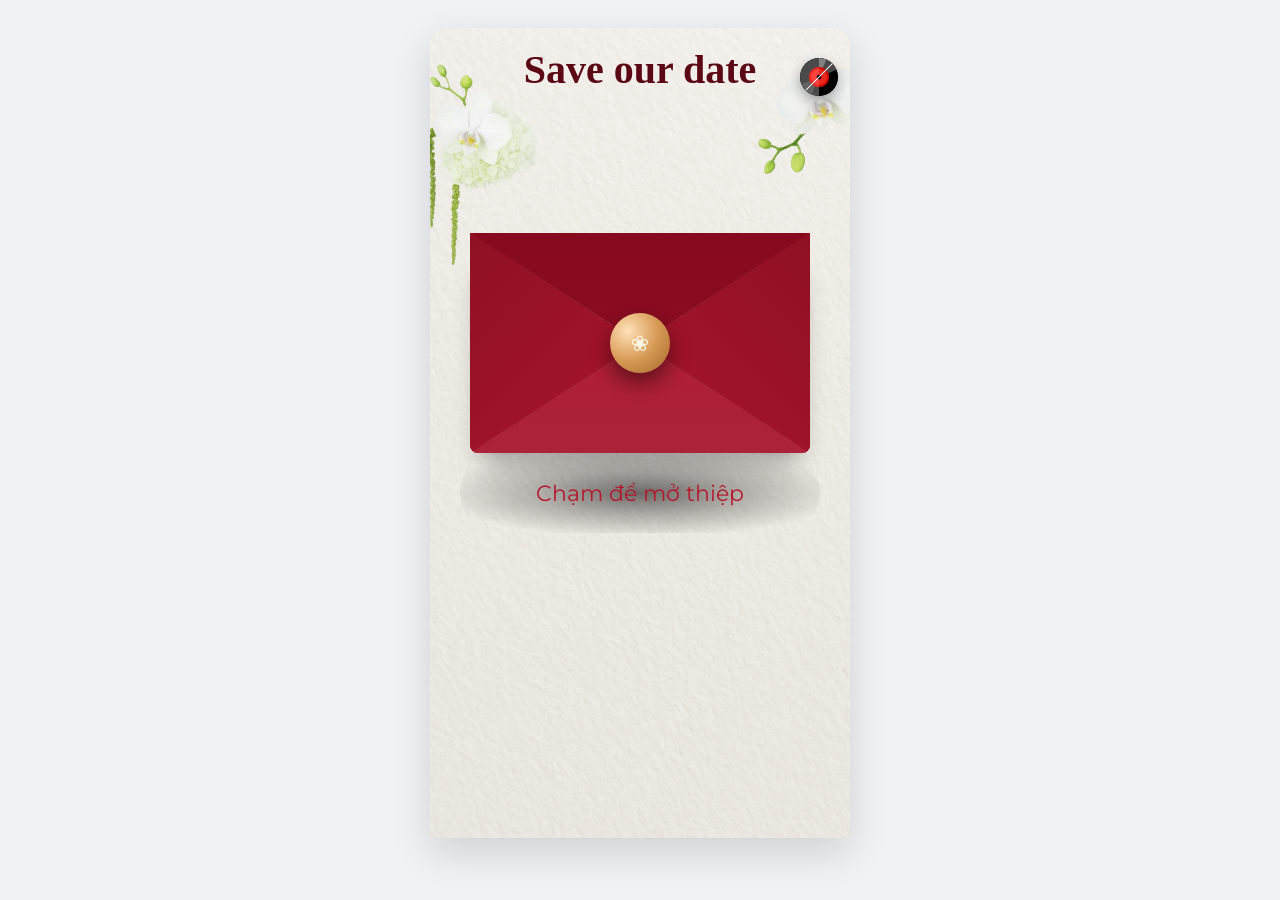
<file: index.html>
<!DOCTYPE html>
<html lang="vi">
  <head>
    <meta charset="UTF-8" />
    <title>Thiệp cưới đỏ – trắng sang trọng</title>
    <meta name="viewport" content="width=device-width, initial-scale=1" />
    <meta property="og:title" content="Thiệp cưới Hùng & Vân Anh" />
    <meta
      property="og:description"
      content="Trân trọng kính mời bạn đến dự lễ cưới của chúng mình 🥰"
    />
    <meta
      property="og:image"
      content="https://hungvanhweeding.netlify.app/anh_gan_thu1.jpg"
    />
    <meta property="og:url" content="https://hungvanhweeding.netlify.app" />
    <meta property="og:type" content="website" />
    <meta property="og:image:width" content="1200" />
    <meta property="og:image:height" content="630" />
    <meta property="og:site_name" content="Thiệp cưới Hùng & Vân Anh" />

    <link rel="preconnect" href="https://fonts.googleapis.com" />
    <link rel="preconnect" href="https://fonts.gstatic.com" crossorigin />
    <link
      href="https://fonts.googleapis.com/css2?family=Playfair+Display:wght@500;700&family=Montserrat:wght@300;400;500;600&family=Allura&display=swap"
      rel="stylesheet"
    />
    <link rel="stylesheet" href="style.css" />
    <link rel="icon" type="image/png" sizes="32x32" href="couple.png">
    <link rel="icon" type="image/png" sizes="16x16" href="couple.png">
    <link rel="apple-touch-icon" sizes="180x180" href="couple.png">
  </head>
  <body>
    <div class="page">
      <div class="invite-card">
        <div class="music-toggle-wrapper">
          <button
            class="music-toggle"
            id="musicToggle"
            aria-label="Bật / tắt nhạc"
          >
            <img src="vinyl-record.png" alt="Music disc" class="music-icon" />
          </button>
        </div>
        <div class="card-flower card-flower-left"></div>
        <div class="card-flower card-flower-right"></div>
        <h2 class="card-title">Save our date</h2>

        <!-- Khối phong bì + bóng -->
        <div class="envelope-wrapper">
          <div class="envelope-shadow">
            <p class="hint" id="hint">Chạm để mở thiệp</p>
          </div>

          <div class="envelope" id="envelope">
            <!-- Lá thư bên trong -->
            <div class="letter">
              <div class="letter-photo"></div>
              <div class="letter-overlay"></div>

              <div class="letter-content">
                <p class="letter-label">Thiệp mời cưới</p>
                <h1 class="letter-names">
                  <span id="letterGroomName">Mạnh Hùng</span>
                  &amp;
                  <span id="letterBrideName">Vân Anh</span>
                </h1>

                <!-- <p class="letter-date" id="letterDate">30.12.2026</p> -->
                <div class="letter-guest-block">
                  <p class="letter-invite">Kính mời:</p>
                  <p class="letter-guest">
                    <span class="letter-guest-highlight" id="letterGuestName"
                      >Bạn Hùng</span
                    >
                  </p>
                </div>
              </div>
            </div>

            <!-- Phần thân phong bì (màu đỏ) -->
            <div class="front pocket"></div>
            <!-- Cánh hai bên -->
            <div class="front side left"></div>
            <div class="front side right"></div>
            <!-- Nắp trên -->
            <div class="front flap"></div>

            <!-- Con dấu -->
            <div class="wax-seal">
              <span>❀</span>
            </div>

            <!-- Trái tim bay lên -->
            <div class="hearts">
              <div class="heart h1">❤</div>
              <div class="heart h2">❤</div>
              <div class="heart h3">❤</div>
            </div>
          </div>
        </div>

        <div class="invite-body">
          <!-- Ảnh cưới dưới thiệp -->
          <div class="photo-frame reveal-section">
            <img src="anh_gan_thu.jpg" alt="Ảnh cưới" class="photo-frame-img" />
          </div>

          <!-- ✨ Block khách mời mới -->
          <div class="guest-section reveal-section">
            <p class="guest-title">TRÂN TRỌNG KÍNH MỜI</p>
            <p class="guest-side" id="guestSide"></p>
            <div class="guest-name-wrapper">
              <p class="guest-name" id="guestName">Lưu Mạnh Hùng</p>
            </div>
          </div>

          <!-- ✨ Phần nội dung thiệp -->
          <div class="main-invite reveal-section">
            <p class="main-intro-line">THAM DỰ BỮA TIỆC CHUNG VUI</p>
            <p class="main-intro-line" id="sideLine">CÙNG GIA ĐÌNH CHÚNG TÔI</p>

            <div class="main-couple">
              <span class="main-name" id="mainGroomName">Mạnh Hùng</span>
              <span class="main-amp">&amp;</span>
              <span class="main-name" id="mainBrideName">Vân Anh</span>
            </div>
            <p class="main-time" id="mainTime">09:00, THỨ TƯ</p>

            <p class="main-location-label" id="mainLocationLabel">
              HÔN LỄ ĐƯỢC CỬ HÀNH TẠI
            </p>
            <p class="main-location" id="mainLocation">
              Nhà hàng ABC, 123 Đường XYZ, Quận 1, TP. Hồ Chí Minh
            </p>
          </div>

          <div class="love-section reveal-section">
            <div class="love-photo">
              <img
                src="anh_gan_thu_2.jpg"
                alt="Wedding Love"
                class="love-photo-img"
              />
              <div class="love-photo-caption">
                As the clouds and mist dissipate, I love you and everyone knows
                it.
              </div>
            </div>

            <div class="love-message">
              <p>To Our Family And Friends,</p>
              <p>Thank You For Celebrating Our Special Day,</p>
              <p>Supporting Us And Sharing Our Love.</p>
            </div>
          </div>

          <div class="our-story-section reveal-section">
            <div class="our-story-collage">
              <!-- 🌸 Hoa 2 bên -->
              <div class="our-story-flower our-story-flower-left"></div>
              <div class="our-story-flower our-story-flower-right"></div>

              <!-- Ảnh chú rể -->
              <div class="our-story-photo-frame our-story-photo-groom wobble">
                <img
                  src="chu_re.jpg"
                  alt="Chú rể"
                  class="our-story-photo-img"
                />
              </div>

              <!-- Ảnh cô dâu -->
              <div class="our-story-photo-frame our-story-photo-bride wobble">
                <img
                  src="co_dau.jpg"
                  alt="Cô dâu"
                  class="our-story-photo-img"
                />
              </div>

              <!-- Chữ chú rể / cô dâu -->
              <p class="our-story-label our-story-label-groom">
                Chú rể<br />
                <span>Mạnh Hùng</span>
              </p>

              <p class="our-story-label our-story-label-bride">
                Cô dâu<br />
                <span>Vân Anh</span>
              </p>
            </div>

            <p class="our-story-title">Our story</p>
            <div class="our-story-text">
              <p style="text-align: center">
                Hành trình yêu thương của chúng mình
              </p>
              <p>
                Chúng mình bắt đầu từ một tình bạn rất đỗi bình thường - hai đứa
                học thêm Toán cấp 2 cùng nhau, vô tư và hồn nhiên như bao bạn bè
                khác.
              </p>
              <p>
                Đến khi lên cấp 3, chỉ từ một tin nhắn nhỏ: “Sao cậu thức muộn
                thế?”… mà mọi thứ dần thay đổi. Tình bạn âm thầm lớn lên, dịu
                dàng chuyển thành những rung động đầu đời, rồi thành tình yêu
                lúc nào không hay.
              </p>
              <p>
                Chúng mình đã cùng nhau ôn thi Đại học, cùng nỗ lực để bước vào
                ngôi trường mơ ước riêng của mỗi người. Bốn năm thanh xuân trôi
                qua với biết bao kỷ niệm đẹp của thời sinh viên: vừa học, vừa
                yêu, vừa cùng nhau trưởng thành.
              </p>
              <p>
                Rồi chúng mình cùng tốt nghiệp, bước vào hành trình mới đầy thử
                thách - tìm kiếm công việc mơ ước, những tháng ngày thực tập,
                thử việc, loay hoay với những chông chênh nơi văn phòng, rồi
                mạnh mẽ hơn từng chút một. Nhờ có nhau mà cả hai kiên trì hơn,
                vững vàng hơn trên con đường sự nghiệp của riêng mình.
              </p>
              <p>
                Và hôm nay, sau 10 năm bên nhau, chúng mình chọn bước tiếp hành
                trình bằng một lời hứa trọn đời.
              </p>
              <p>
                Với tất cả yêu thương, chúng mình trân trọng kính mời bạn đến
                chung vui trong ngày trọng đại - ngày mà hai đứa chính thức trở
                thành một gia đình.
              </p>
            </div>
          </div>

          <!-- Lịch cưới -->
          <div class="wedding-calendar reveal-section">
            <div class="wedding-calendar-photo">
              <!-- Ảnh nền lịch -->
              <img
                src="calendar_background.jpg"
                alt="Wedding calendar background"
                class="wedding-calendar-img"
              />

              <!-- Lớp overlay chứa tháng + lịch -->
              <div class="wedding-calendar-overlay">
                <!-- Tháng 12 -->
                <p class="calendar-month">Tháng 12</p>

                <!-- Lưới lịch: 7 cột, highlight ngày 30 -->
                <div class="calendar-grid">
                  <span class="calendar-day">1</span>
                  <span class="calendar-day">2</span>
                  <span class="calendar-day">3</span>
                  <span class="calendar-day">4</span>
                  <span class="calendar-day">5</span>
                  <span class="calendar-day">6</span>
                  <span class="calendar-day">7</span>

                  <span class="calendar-day">8</span>
                  <span class="calendar-day">9</span>
                  <span class="calendar-day">10</span>
                  <span class="calendar-day">11</span>
                  <span class="calendar-day">12</span>
                  <span class="calendar-day">13</span>
                  <span class="calendar-day">14</span>

                  <span class="calendar-day">15</span>
                  <span class="calendar-day">16</span>
                  <span class="calendar-day">17</span>
                  <span class="calendar-day">18</span>
                  <span class="calendar-day">19</span>
                  <span class="calendar-day">20</span>
                  <span class="calendar-day">21</span>

                  <span class="calendar-day">22</span>
                  <span class="calendar-day">23</span>
                  <span class="calendar-day">24</span>
                  <span class="calendar-day">25</span>
                  <span class="calendar-day">26</span>
                  <span class="calendar-day">27</span>
                  <span class="calendar-day">28</span>

                  <span class="calendar-day">29</span>
                  <!-- Ngày cưới – trái tim vân tay -->
                  <span class="calendar-day calendar-day-heart">30</span>
                  <span class="calendar-day">31</span>
                </div>
              </div>
            </div>
          </div>

          <!-- ALBUM OF LOVE -->
          <div class="album-section reveal-section">
            <!-- Tiêu đề -->
            <div class="album-heading">
              <div class="album-title-line" style="padding: 20px;">
                <span
                  class="album-word-main"
                  style="padding-right: 50%; margin-bottom: 10px"
                  >ALBUM</span
                >
                <div style="display: flex; align-items: center; gap: 20px">
                  <span class="album-word-of">of</span>
                  <span class="album-word-main">LOVE</span>
                </div>
              </div>
            </div>

            <!-- Gallery ảnh -->
            <div class="album-grid">
              <!-- Ảnh to trên cùng: chiếm 2 cột -->
              <div class="album-item album-large">
                <img src="album_photo_3.jpg" alt="Ảnh lớn" class="album-img" />
              </div>
            
              <!-- Các ảnh còn lại: mỗi ảnh 1 cột -->
              <div class="album-item">
                <img src="album_photo_1.jpg" alt="Ảnh 2" class="album-img" />
              </div>
            
              <div class="album-item">
                <img src="album_photo_2.jpg" alt="Ảnh 3" class="album-img" />
              </div>
            
              <div class="album-item">
                <img src="album_photo_4.jpg" alt="Ảnh 4" class="album-img" />
              </div>
            
              <div class="album-item">
                <img src="album_photo_5.jpg" alt="Ảnh 5" class="album-img" />
              </div>

              <div class="album-item">
                <img src="album_photo_6.jpg" alt="Ảnh 4" class="album-img" />
              </div>
            
              <div class="album-item">
                <img src="album_photo_7.jpg" alt="Ảnh 5" class="album-img" />
              </div>


              <div class="album-item album-large">
                <img src="album_photo_8.jpg" alt="Ảnh lớn" class="album-img" />
              </div>

               <!-- Các ảnh còn lại: mỗi ảnh 1 cột -->
               <div class="album-item">
                <img src="album_photo_9.jpg" alt="Ảnh 2" class="album-img" />
              </div>
            
              <div class="album-item">
                <img src="album_photo_10.jpg" alt="Ảnh 3" class="album-img" />
              </div>
            
              <div class="album-item">
                <img src="album_photo_11.jpg" alt="Ảnh 4" class="album-img" />
              </div>
            
              <div class="album-item">
                <img src="album_photo_12.jpg" alt="Ảnh 5" class="album-img" />
              </div>

            </div>
            <section class="guestbook reveal-section" style="padding: 20px;">
              <h3 class="guestbook-title">Lời nhắn &amp; xác nhận tham dự</h3>
              <p class="guestbook-desc">
                Nếu được, bạn để lại giúp tụi mình xác nhận tham dự và vài lời
                chúc để tụi mình lưu lại làm kỷ niệm nhé 💌
              </p>

              <!-- Form Netlify -->
              <form
                name="guestbook"
                method="POST"
                data-netlify="true"
                netlify-honeypot="bot-field"
                netlify
                action="thanks.html"
                class="guestbook-form"
              >
                <!-- Bắt buộc cho Netlify Forms -->
                <input type="hidden" name="form-name" value="guestbook" />

                <!-- Honeypot chống bot -->
                <p class="guestbook-hidden">
                  <label
                    >Đừng điền vào ô này nếu bạn là người thật:
                    <input name="bot-field" />
                  </label>
                </p>

                <div class="guestbook-field">
                  <label class="guestbook-label" for="guestbook-name"
                    >Tên của bạn</label
                  >
                  <input
                    type="text"
                    id="guestbook-name"
                    name="name"
                    class="guestbook-input"
                    placeholder="VD: Anh Nam, Gia đình chị Hoa..."
                    required
                  />
                </div>

                <div class="guestbook-field">
                  <label class="guestbook-label" for="guestbook-attend"
                    >Bạn có tham gia không?</label
                  >
                  <select
                    id="guestbook-attend"
                    name="attending"
                    class="guestbook-input"
                    required
                  >
                    <option value="">-- Chọn giúp tụi mình --</option>
                    <option value="yes">Có, mình sẽ đến</option>
                    <option value="no">Xin phép không tham gia</option>
                    <option value="maybe">Chưa chắc / Để mình báo sau</option>
                  </select>
                </div>

                <div class="guestbook-field">
                  <label class="guestbook-label" for="guestbook-message"
                    >Lời chúc / lời nhắn</label
                  >
                  <textarea
                    id="guestbook-message"
                    name="message"
                    class="guestbook-textarea"
                    placeholder="Lời chúc, kỷ niệm hoặc điều gì bạn muốn nhắn với tụi mình..."
                    required
                  ></textarea>
                </div>

                <div
                  style="display: flex; justify-content: end; margin: 20px 0"
                >
                  <button type="submit" class="guestbook-submit">
                    Gửi cho tụi mình
                  </button>
                </div>
                <div class="guestbook-small">
                  Những lời nhắn của bạn sẽ được tụi mình lưu lại ❤️
                </div>
              </form>
            </section>
          </div>

          <!-- THANK YOU SECTION -->
          <div class="thankyou-section reveal-section">
            <div class="thankyou-block">
              <div class="thankyou-photo">
                <img
                  src="anh_ket.jpg"
                  alt="Ảnh cưới"
                  class="thankyou-img"
                />

                <!-- Ô chữ trắng phía trên -->
                <div class="thankyou-message">
                  Cảm ơn bạn đã dành tình cảm cho chúng mình! Sự hiện diện của
                  bạn chính là món quà ý nghĩa nhất, và chúng mình vô cùng trân
                  quý khi được cùng bạn chia sẻ những khoảnh khắc hạnh phúc
                  trong ngày trọng đại này.
                </div>

                <!-- Chữ Thankyou trên ảnh -->
                <div class="thankyou-script">Thankyou !</div>

              </div>
            </div>
          </div>

          <div class="footer-line" style="padding-left: 20px;">With love · Hùng &amp; Vân Anh</div>
        </div>
      </div>
    </div>
    <audio id="bgMusic" src="ngay_dau_tien.mp3" loop="" preload="auto"></audio>

    <script src="script.js"></script>
  </body>
</html>
</file>
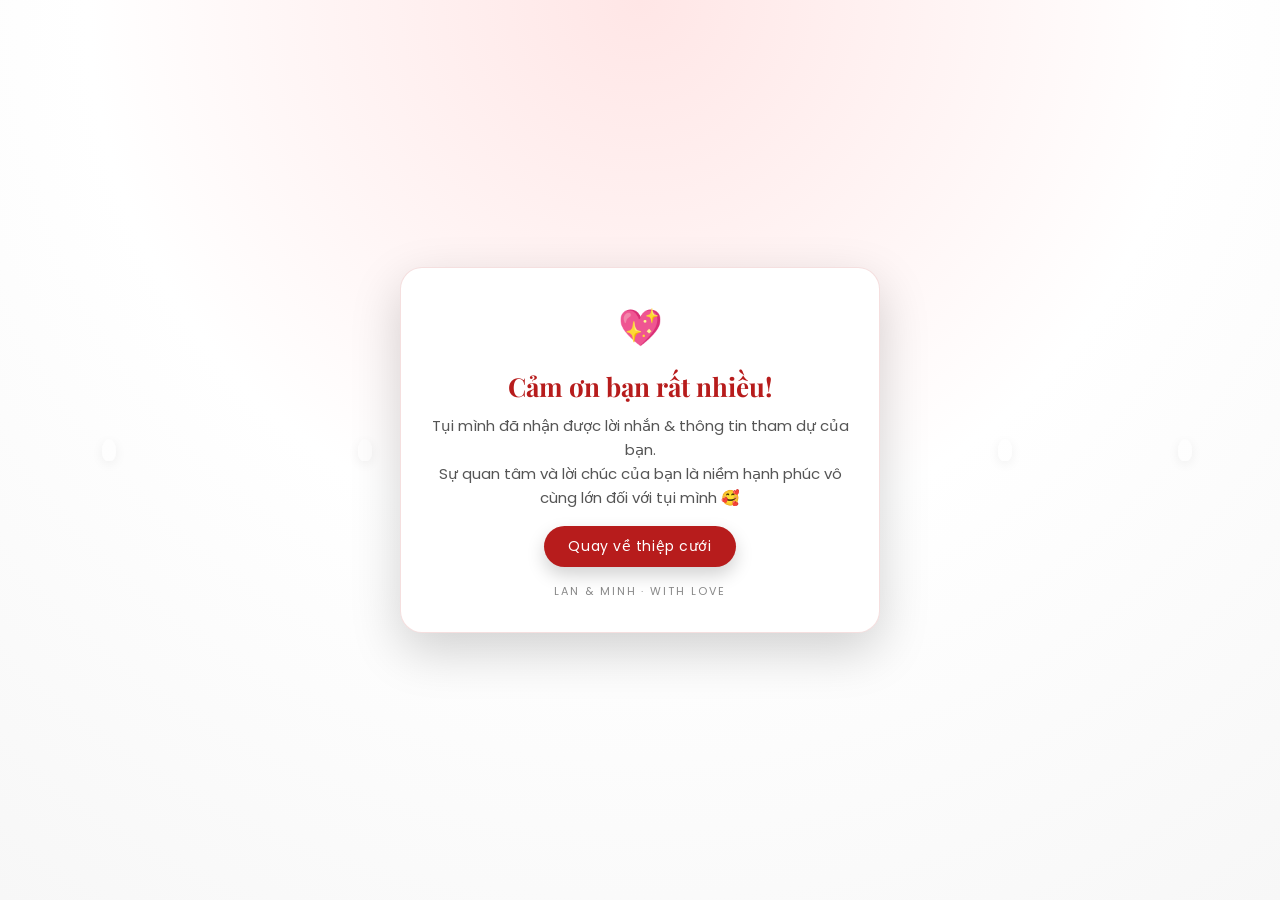
<file: thank.html>
<!DOCTYPE html>
<html lang="vi">
<head>
  <meta charset="UTF-8">
  <title>Cảm ơn bạn 💌</title>
  <meta name="viewport" content="width=device-width, initial-scale=1.0">

  <!-- Google Fonts -->
  <link rel="preconnect" href="https://fonts.googleapis.com">
  <link rel="preconnect" href="https://fonts.gstatic.com" crossorigin>
  <link href="https://fonts.googleapis.com/css2?family=Playfair+Display:wght@500;600;700&family=Poppins:wght@300;400;500&display=swap" rel="stylesheet">

  <style>
    * {
      margin: 0;
      padding: 0;
      box-sizing: border-box;
    }

    body {
      font-family: "Poppins", sans-serif;
      background: radial-gradient(circle at top, #ffe6e6 0, #fff 50%, #f7f7f7 100%);
      color: #4a2e2e;
      min-height: 100vh;
      display: flex;
      justify-content: center;
      align-items: center;
      padding: 20px;
      position: relative;
      overflow: hidden;
    }

    /* Hoa rơi nhẹ */
    .petal {
      position: fixed;
      width: 14px;
      height: 22px;
      border-radius: 50% 50% 40% 40%;
      background: rgba(255, 255, 255, 0.7);
      box-shadow: 0 3px 12px rgba(0,0,0,0.12);
      opacity: 0.5;
      animation: fall 14s linear infinite;
      z-index: -1;
    }

    .petal:nth-child(1) { left: 8%; animation-delay: 0s; }
    .petal:nth-child(2) { left: 28%; animation-delay: 4s; }
    .petal:nth-child(3) { left: 56%; animation-delay: 2s; }
    .petal:nth-child(4) { left: 78%; animation-delay: 6s; }
    .petal:nth-child(5) { left: 92%; animation-delay: 1s; }

    @keyframes fall {
      0% { transform: translateY(-120vh) rotate(0deg); opacity: 0; }
      10% { opacity: 0.7; }
      90% { opacity: 0.7; }
      100% { transform: translateY(120vh) rotate(120deg); opacity: 0; }
    }

    .container {
      background: #fff;
      border-radius: 22px;
      padding: 32px 26px;
      max-width: 480px;
      width: 100%;
      text-align: center;
      box-shadow: 0 18px 50px rgba(0,0,0,0.18);
      animation: fadeIn 1s ease;
      position: relative;
      border: 1px solid rgba(183, 28, 28, 0.14);
    }

    @keyframes fadeIn {
      from { opacity: 0; transform: translateY(20px) scale(0.96); }
      to { opacity: 1; transform: translateY(0) scale(1); }
    }

    .heart {
      font-size: 36px;
      margin-bottom: 14px;
      display: inline-block;
      animation: beat 1.4s infinite;
      color: #b71c1c;
    }

    @keyframes beat {
      0%, 100% { transform: scale(1); }
      50% { transform: scale(1.18); }
    }

    h1 {
      font-family: "Playfair Display", serif;
      font-size: 26px;
      color: #b71c1c;
      margin-bottom: 10px;
    }

    p {
      font-size: 15px;
      color: #555;
      line-height: 1.6;
      margin-bottom: 16px;
    }

    .home-btn {
      display: inline-flex;
      align-items: center;
      justify-content: center;
      padding: 10px 24px;
      background: #b71c1c;
      color: #fff;
      border-radius: 999px;
      text-decoration: none;
      font-size: 14px;
      letter-spacing: 0.04em;
      transition: background 0.25s ease, transform 0.2s ease;
      box-shadow: 0 8px 18px rgba(0,0,0,0.18);
    }

    .home-btn:hover {
      background: #8b1010;
      transform: translateY(-2px);
    }

    .footer {
      margin-top: 16px;
      font-size: 11px;
      color: #888;
      letter-spacing: 0.18em;
      text-transform: uppercase;
    }
  </style>
</head>

<body>

  <!-- Hiệu ứng hoa rơi -->
  <div class="petal"></div>
  <div class="petal"></div>
  <div class="petal"></div>
  <div class="petal"></div>
  <div class="petal"></div>

  <div class="container">
    <div class="heart">💖</div>

    <h1>Cảm ơn bạn rất nhiều!</h1>
    <p>
      Tụi mình đã nhận được lời nhắn & thông tin tham dự của bạn.<br>
      Sự quan tâm và lời chúc của bạn là niềm hạnh phúc vô cùng lớn đối với tụi mình 🥰
    </p>

    <a href="/" class="home-btn">Quay về thiệp cưới</a>

    <div class="footer">Lan & Minh · With Love</div>
  </div>

</body>
</html>
</file>
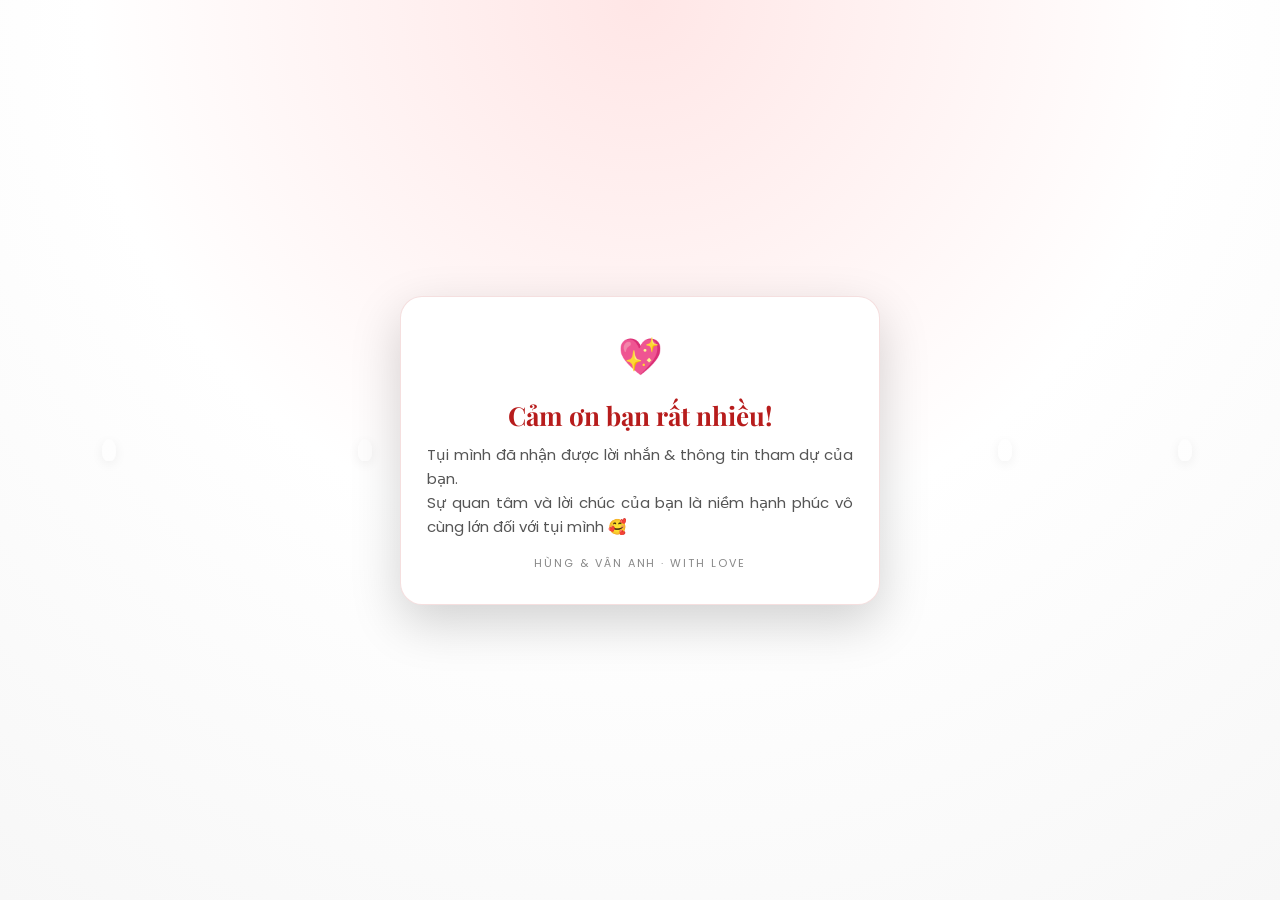
<file: thanks.html>
<!DOCTYPE html>
<html lang="vi">
  <head>
    <meta charset="UTF-8" />
    <title>Cảm ơn bạn 💌</title>
    <meta name="viewport" content="width=device-width, initial-scale=1.0" />

    <!-- Google Fonts -->
    <link rel="preconnect" href="https://fonts.googleapis.com" />
    <link rel="preconnect" href="https://fonts.gstatic.com" crossorigin />
    <link
      href="https://fonts.googleapis.com/css2?family=Playfair+Display:wght@500;600;700&family=Poppins:wght@300;400;500&display=swap"
      rel="stylesheet"
    />

    <style>
      * {
        margin: 0;
        padding: 0;
        box-sizing: border-box;
      }

      body {
        font-family: "Poppins", sans-serif;
        background: radial-gradient(
          circle at top,
          #ffe6e6 0,
          #fff 50%,
          #f7f7f7 100%
        );
        color: #4a2e2e;
        min-height: 100vh;
        display: flex;
        justify-content: center;
        align-items: center;
        padding: 20px;
        position: relative;
        overflow: hidden;
      }

      /* Hoa rơi nhẹ */
      .petal {
        position: fixed;
        width: 14px;
        height: 22px;
        border-radius: 50% 50% 40% 40%;
        background: rgba(255, 255, 255, 0.7);
        box-shadow: 0 3px 12px rgba(0, 0, 0, 0.12);
        opacity: 0.5;
        animation: fall 14s linear infinite;
        z-index: -1;
      }

      .petal:nth-child(1) {
        left: 8%;
        animation-delay: 0s;
      }
      .petal:nth-child(2) {
        left: 28%;
        animation-delay: 4s;
      }
      .petal:nth-child(3) {
        left: 56%;
        animation-delay: 2s;
      }
      .petal:nth-child(4) {
        left: 78%;
        animation-delay: 6s;
      }
      .petal:nth-child(5) {
        left: 92%;
        animation-delay: 1s;
      }

      @keyframes fall {
        0% {
          transform: translateY(-120vh) rotate(0deg);
          opacity: 0;
        }
        10% {
          opacity: 0.7;
        }
        90% {
          opacity: 0.7;
        }
        100% {
          transform: translateY(120vh) rotate(120deg);
          opacity: 0;
        }
      }

      .container {
        background: #fff;
        border-radius: 22px;
        padding: 32px 26px;
        max-width: 480px;
        width: 100%;
        text-align: center;
        box-shadow: 0 18px 50px rgba(0, 0, 0, 0.18);
        animation: fadeIn 1s ease;
        position: relative;
        border: 1px solid rgba(183, 28, 28, 0.14);
      }

      @keyframes fadeIn {
        from {
          opacity: 0;
          transform: translateY(20px) scale(0.96);
        }
        to {
          opacity: 1;
          transform: translateY(0) scale(1);
        }
      }

      .heart {
        font-size: 36px;
        margin-bottom: 14px;
        display: inline-block;
        animation: beat 1.4s infinite;
        color: #b71c1c;
      }

      @keyframes beat {
        0%,
        100% {
          transform: scale(1);
        }
        50% {
          transform: scale(1.18);
        }
      }

      h1 {
        font-family: "Playfair Display", serif;
        font-size: 26px;
        color: #b71c1c;
        margin-bottom: 10px;
      }

      p {
        font-size: 15px;
        color: #555;
        line-height: 1.6;
        margin-bottom: 16px;
      }

      .home-btn {
        display: inline-flex;
        align-items: center;
        justify-content: center;
        padding: 10px 24px;
        background: #b71c1c;
        color: #fff;
        border-radius: 999px;
        text-decoration: none;
        font-size: 14px;
        letter-spacing: 0.04em;
        transition: background 0.25s ease, transform 0.2s ease;
        box-shadow: 0 8px 18px rgba(0, 0, 0, 0.18);
      }

      .home-btn:hover {
        background: #8b1010;
        transform: translateY(-2px);
      }

      .footer {
        margin-top: 16px;
        font-size: 11px;
        color: #888;
        letter-spacing: 0.18em;
        text-transform: uppercase;
      }
    </style>
  </head>

  <body>
    <!-- Hiệu ứng hoa rơi -->
    <div class="petal"></div>
    <div class="petal"></div>
    <div class="petal"></div>
    <div class="petal"></div>
    <div class="petal"></div>

    <div class="container">
      <div class="heart">💖</div>

      <h1>Cảm ơn bạn rất nhiều!</h1>
      <p style="text-align: justify">
        Tụi mình đã nhận được lời nhắn & thông tin tham dự của bạn.<br />
        Sự quan tâm và lời chúc của bạn là niềm hạnh phúc vô cùng lớn đối với
        tụi mình 🥰
      </p>
      <div class="footer">Hùng & Vân Anh · With Love</div>
    </div>
  </body>
</html>
</file>
<file: style.css>
:root {
  --red-deep: #8f1024;
  --red-main: #b5172e;
  --red-soft: #fdecef;
  --red-dark: #5b0715;
  --cream: #f9f4ef;
  --seal-light: #ffe1b8;
  --seal-mid: #d79a55;
  --seal-dark: #a56628;
  --text-main: #3b2226;
  --muted: #8d6b70;
}

/* Reset */
*,
*::before,
*::after {
  box-sizing: border-box;
}

body {
  margin: 0;
  font-family: "Montserrat", system-ui, -apple-system, BlinkMacSystemFont,
    "Segoe UI", sans-serif;
  color: var(--text-main);
  background: radial-gradient(
    circle at top,
    #ffffff 0,
    #f3ebe5 38%,
    #e8dcd2 100%
  );
}

/* ===== PAGE WRAPPER ===== */

.page {
  min-height: 100vh;
  display: flex;
  flex-direction: column;
  align-items: center;
  justify-content: flex-start;
  padding: 28px 12px;
  background-color: #f0f2f5;
}

/* Card tổng chứa phong bì + nội dung */

.invite-card {
  position: relative;
  overflow-x: hidden;
  overflow-y: scroll;
  width: min(420px, 100%);
  min-height: 90vh;
  max-height: 90vh;
  background: var(--cream);
  border-radius: 18px 18px 0 0;
  padding: 18px 0;
  box-shadow: 0 14px 40px rgba(0, 0, 0, 0.14);
  position: relative;

  /* nền giấy từ file corebackground.png */
  background-color: #f8f3e9; /* màu nền fallback */
  background-image: url("corebackground.png");
  background-size: cover; /* hoặc "100% 100%" nếu muốn fit */
  background-repeat: no-repeat;
  background-position: center;
}

/* Hoa trang trí 2 bên trên thiệp */
.card-flower {
  position: absolute;
  top: 8px; /* chỉnh lên/xuống tuỳ ý */
  width: 130px; /* kích thước hoa */
  height: 160px;
  background-repeat: no-repeat;
  background-size: contain;
  pointer-events: none; /* không chặn click vào phong bì */
  z-index: 20; /* nằm dưới chữ, trên nền giấy */
}

/* Hoa bên trái */
.card-flower-left {
  top: 25px;
  left: -15px;
  width: 130px; /* kích thước hoa */
  height: 230px;
  background-image: url("flower-left.png");
}

/* Hoa bên phải */
.card-flower-right {
  top: 20px;
  right: -23px;
  width: 130px; /* kích thước hoa */
  height: 130px;
  background-image: url("flower-right.png");
  transform: rotate(-20deg); /* xoay cùng chiều kim đồng hồ 8° */
  /* nếu bạn dùng chung 1 file, có thể mirror như sau:
     transform: scaleX(-1);
  */
}

.card-title {
  margin: 0 0 140px;
  font-family: "Great Vibes", cursive;
  font-size: 40px;
  text-align: center;
  color: var(--red-dark);
}

/* ===== ENVELOPE WRAPPER + SHADOW ===== */

.envelope-wrapper {
  position: relative;
  width: 100%;
  display: flex;
  justify-content: center;
}

.envelope-shadow {
  position: absolute;
  left: 50%;
  bottom: -80px; /* xa phong bì hơn – tăng số này nếu muốn xa nữa */
  transform: translateX(-50%);
  width: 360px; /* bóng rộng hơn thiệp */
  height: 80px; /* bóng cao hơn */
  display: flex;
  align-items: center;
  justify-content: center;
  pointer-events: none;
}
/* Bản thân bóng – to, đậm, có animation scale nếu bạn đang dùng shadowScale */
.envelope-shadow::before {
  content: "";
  position: absolute;
  inset: 0;
  background: radial-gradient(
    ellipse at center,
    rgba(0, 0, 0, 0.55) 0,
    /* đậm hơn */ rgba(0, 0, 0, 0.25) 40%,
    transparent 80%
  );
  border-radius: 999px;
  z-index: 0;

  transform-origin: center;
  /* nếu bạn đã có @keyframes shadowScale thì giữ lại animation này */
  animation: shadowScale 2.25s ease-in-out infinite;
}

/* Chữ nằm trong lòng bóng */
.hint {
  position: relative;
  z-index: 1;
  margin: 0;
  font-family: "Montserrat", system-ui, -apple-system, BlinkMacSystemFont,
    "Segoe UI", sans-serif;  /* Sans-serif, không nét thanh đậm */
  font-size: 22px;
  color: var(--red-main); /* tông xanh hơi nâu như hình mẫu */
  text-align: center;
}
/* ===== ENVELOPE ===== */

.envelope {
  position: relative;
  width: 340px;
  height: 220px;
  cursor: pointer;
  z-index: 1;
  animation: envelopeFloat 2.25s ease-in-out infinite;
}
/* nền phong bì + bo góc + bóng đổ */
.envelope::before {
  content: "";
  position: absolute;
  inset: 0;

  border-bottom-left-radius: 8px;
  border-bottom-right-radius: 8px;
  background: var(--red-main); /* đỏ trung bình */
  z-index: 0;
}

/* 4 cánh tam giác tạo hình chữ X */
.front {
  position: absolute;
  inset: 0;
  border-bottom-left-radius: 8px;
  border-bottom-right-radius: 8px;
}

/* cánh dưới – sáng hơn một chút */
.front.pocket {
  z-index: 4;
  background: linear-gradient(
    to top,
    #ab2338,
    /* đỏ sáng hơn */ var(--red-main)
  );
  clip-path: polygon(0 100%, 50% 50%, 100% 100%);
}

/* cánh trái – đỏ trung đậm */
.front.side.left {
  z-index: 4;
  background: linear-gradient(135deg, var(--red-deep), var(--red-main));
  clip-path: polygon(0 0, 50% 50%, 0 100%);
}

/* cánh phải – đối xứng, cùng tông với bên trái */
.front.side.right {
  z-index: 4;
  background: linear-gradient(225deg, var(--red-deep), var(--red-main));
  clip-path: polygon(100% 0, 100% 100%, 50% 50%);
}

/* nắp trên – đậm nhất */
.front.flap {
  z-index: 5;
  background: linear-gradient(to bottom, #87091e, var(--red-deep));
  clip-path: polygon(0 0, 100% 0, 50% 50%);
  transform-origin: top center;
  transition: transform 1s ease; /* nhanh hơn thư */
}

/* con dấu ở đúng tâm phong bì */
.wax-seal {
  position: absolute;
  left: 50%;
  top: 50%;
  transform: translate(-50%, -50%);
  width: 60px;
  height: 60px;
  border-radius: 50%;
  background: radial-gradient(
    circle at 30% 30%,
    var(--seal-light) 0,
    var(--seal-mid) 50%,
    var(--seal-dark) 100%
  );
  box-shadow: 0 10px 20px rgba(0, 0, 0, 0.45);
  display: flex;
  align-items: center;
  justify-content: center;
  z-index: 6; /* cao nhất */
}

.wax-seal span {
  color: #fff7e6;
  font-size: 22px;
}

/* ===== HEARTS ===== */

.hearts {
  position: absolute;
  left: 50%;
  top: 50px; /* vị trí bắt đầu */
  transform: translateX(-50%);
  width: 90px; /* tim gần nhau */
  height: 180px; /* đủ cao để bay vượt thiệp */
  pointer-events: none;
  overflow: visible;
  z-index: 10;
}

.heart {
  position: absolute;
  font-size: 40px;
  color: #e21a3c;
  opacity: 0;
}

/* ba tim cách nhau 1 khoảng ngắn */
.h1 {
  left: -10px;
}
.h2 {
  left: 50px;
}
.h3 {
  left: 102px;
}

/* JS đã set animationDelay khác nhau rồi, đây chỉ định animation chung */
.heart.fly {
  animation: heartFloat 0.8s ease-out forwards;
}

@keyframes heartFloat {
  0% {
    transform: translate(0, 10px) scale(0.25) rotate(0deg);
    opacity: 0;
  }
  15% {
    transform: translate(-10px, 0) scale(0.6) rotate(-6deg);
    opacity: 1;
  }
  35% {
    transform: translate(18px, -80px) scale(1) rotate(7deg);
    opacity: 1;
  }
  55% {
    transform: translate(-22px, -150px) scale(1.25) rotate(-8deg);
    opacity: 1;
  }
  75% {
    transform: translate(16px, -220px) scale(1.45) rotate(6deg);
    opacity: 1;
  }
  100% {
    transform: translate(0, -270px) scale(1.6) rotate(0deg);
    opacity: 0;
  }
}

/* ===== TRẠNG THÁI MỞ ===== */

/* 1) ĐANG MỞ: flap xoay, thư vẫn nằm yên và nằm dưới flap */
.envelope.opening .front.flap {
  transform: rotateX(180deg); /* nắp xoay xuống/dập xuống */
  z-index: 5; /* vẫn cao hơn thư */
  transition: transform 1s ease;
}

/* 2) ĐÃ MỞ XONG: flap vẫn ở 180deg nhưng z-index hạ xuống dưới thư */
.envelope.open .front.flap {
  transform: rotateX(180deg);
  z-index: 2;
}

/* Chỉ khi ĐÃ MỞ XONG thì thư mới trượt lên + tăng z-index */
.envelope.open .letter {
  transform: translateX(-50%) translateY(-102px); /* vị trí khi mở */
  z-index: 4; /* cùng z-index với pocket/side nên vẫn nằm "trong" phong bì */
}

/* Lá thư (tấm thiệp) */
.letter {
  position: absolute;
  left: 50%;
  bottom: 18px;
  /* Khi ĐÓNG: nằm khá thấp bên trong phong bì */
  transform: translateX(-50%) translateY(15px);
  width: 320px;
  height: 185px;
  border-radius: 14px;
  overflow: hidden;
  box-shadow: 0 12px 26px rgba(0, 0, 0, 0.35);

  /* Không fade nữa */
  opacity: 1;
  clip-path: none;

  /* Trượt lên từ từ, bắt đầu MUỘN hơn nắp một chút nhờ delay 0.4s */
  transition: transform 2.5s cubic-bezier(0.16, 1, 0.3, 1);
  transform-origin: bottom center;
  z-index: 1; /* thấp hơn 3 tam giác, cao hơn nắp trên khi đóng */
}

/* Ảnh nền của thiệp (giống hình bạn gửi) */
.letter-photo {
  position: absolute;
  inset: 0;
  background: url("https://alohastudio.vn/wp-content/uploads/2023/06/y-tuong-chup-anh-nhan-cuoi-2.jpg")
    center/cover no-repeat;
  transform: scale(1.05);
  filter: blur(1.2px) saturate(0.9); /* nhẹ nhàng hơn 1 chút */
}

.letter-overlay {
  position: absolute;
  inset: 0;
  background:
  
    /* lớp vàng–nâu hoài niệm phủ toàn bộ */ linear-gradient(
    to bottom,
    rgba(145, 133, 120, 0.6),
    /* beige sáng ở trên */ rgba(132, 110, 92, 0.7)
      /* nâu café sữa nhạt ở dưới */
  );
}

.letter-content {
  position: relative;
  z-index: 2;
  inset: 0;
  padding: 15px;
  display: flex;
  flex-direction: column;
  align-items: center;
  text-align: center;
  color: #fffdf7;
}

/* Dòng "Thiệp mời cưới" phía trên – nhỏ, thanh */
.letter-label {
  margin: 0 0 6px;
  font-family: "Playfair Display", serif;
  font-size: 13px;
  letter-spacing: 3px;
  text-transform: uppercase;
  color: #f9f5ef;
  padding: 0 14px;
}

/* Tên cô dâu chú rể – script trắng, nổi bật */
.letter-names {
  margin: 0 6px;
  font-family: "Allura", cursive;
  font-size: 28px;
  font-weight: 400;

  color: #f9f5ef;
  text-shadow: 0 3px 8px rgba(0, 0, 0, 0.6);
}

/* Ngày cưới – chữ trắng/kem nhẹ */
.letter-date {
  margin: 2px;
  line-height: 20px;
  font-family: "Montserrat", system-ui, -apple-system, BlinkMacSystemFont,
    "Segoe UI", sans-serif;
  font-size: 16px;
  letter-spacing: 0.25em; /* giãn đều, nhìn rất gọn */
  text-transform: uppercase;
  color: #f9f5ef;
}
.letter-guest-block {
  /* display: flex;
  align-items: center;
  gap: 5px; */
}

/* Dòng "Trân trọng mời..." – màu vàng kem */
.letter-invite {
  margin: 0;
  font-family:  "Allura", cursive;
  font-size: 22px;
  font-weight: 500;

  letter-spacing: 0.5px;
  color: #feb600;
}
/* Dòng khách mời */
.letter-guest {
  margin: 2px 0 0;
  font-family: "Playfair Display", serif;
  font-size: 13px;
  color: #ebc156;
}
/* Nhấn mạnh chữ "Bạn" */
.letter-guest-highlight {
  font-family: "Allura", cursive; /* cùng style mềm với tên */
  font-size: 20px;
  color: #feb600; /* trắng kem rất sáng */
  font-weight: 600;
}
/* ===== PHẦN NỘI DUNG PHÍA DƯỚI (SCROLL) ===== */

/* Ảnh dummy phía dưới */
.dummy-photo {
  margin: 20px 0;
  height: 180px;
  border-radius: 12px;
  background: linear-gradient(to bottom right, #f5e2e4, #fbeef1),
    url("https://images.pexels.com/photos/3951628/pexels-photo-3951628.jpeg?auto=compress&cs=tinysrgb&w=800")
      center/cover no-repeat;
}

/* Mobile */

@media (max-width: 480px) {
  .card-title {
    font-size: 28px;
    margin-bottom: 140px;
  }

  .letter {
    width: 310px;
    height: 190px;
  }

  .letter-label {
    font-size: 14px;
    letter-spacing: 2px;
  }

  .letter-names {
    font-size: 24px; /* giảm từ 28px */
    margin-bottom: 4px;
  }

  .letter-date {
    font-size: 14px; /* giảm từ 16px */
    letter-spacing: 0.18em;

  }

  .letter-invite {
    font-size: 14px;
  }

  .letter-guest {
    font-size: 14px;
  }

  .letter-guest-highlight {
    font-size: 18px; /* giảm từ 22px */
  }

  .photo-frame {
    margin-top: 60px;
  }

  .photo-frame-img {
    /* max-height: 200px; */
  }

  /* Hoa trang trí thu nhỏ */
  .card-flower-left {
    top: 35px;
    left: -10px;
    width: 200px;
    height: 200px;
  }

  .card-flower-right {
    top: 20px;
    right: -14px;
    width: 130px;
    height: 130px;
  }
}
@keyframes envelopeFloat {
  0% {
    transform: translateY(8px); /* xuống nhẹ thôi */
  }
  50% {
    transform: translateY(-8px); /* lên nhẹ */
  }
  100% {
    transform: translateY(8px); /* xuống lại */
  }
}

@keyframes shadowScale {
  0% {
    transform: scale(1.1); /* trước là 1.35 → giờ nhỏ lại */
    opacity: 0.8; /* vẫn đậm nhưng không “nặng” quá */
    filter: blur(6px);
  }
  50% {
    transform: scale(0.8); /* lúc thiệp lên: nhỏ hơn nhưng không quá tí hon */
    opacity: 0.45;
    filter: blur(3px);
  }
  100% {
    transform: scale(1.1);
    opacity: 0.8;
    filter: blur(6px);
  }
}

.photo-frame {
  margin-top: 100px;
  overflow: hidden;
  /* nền giấy phía sau ảnh */
  background-image: url("corebackground.png");
  background-size: cover;
  background-repeat: repeat;
  position: relative;
}

/* Ảnh cưới bên trong */
.photo-frame-img {
  display: block;
  width: 100%;
  object-fit: contain;
}

/* ==== SCROLLBAR ĐỎ, NHỎ GỌN, KHÔNG CÓ MŨI TÊN CHO .invite-card ==== */

/* Firefox */

.invite-card::-webkit-scrollbar {
  width: 5px; /* rộng hơn chút cho dễ kéo */
}

/* Track (nền phía sau thanh đỏ) */
.invite-card::-webkit-scrollbar-track {
  background: transparent; /* sạch, không viền */
}

/* Handle – thanh đỏ, bo tròn hai đầu */
.invite-card::-webkit-scrollbar-thumb {
  background: var(--red-main); /* đỏ chính */
  border-radius: 999px;
}

/* Hover đậm hơn */
.invite-card::-webkit-scrollbar-thumb:hover {
  background: var(--red-deep);
}

/* Ẩn mũi tên 2 đầu (nếu có) */
.invite-card::-webkit-scrollbar-button {
  width: 0;
  height: 0;
  display: none;
}

/* Nút đĩa nhạc */
.music-toggle {
  position: absolute;
  top: 12px;
  right: 12px;
  width: 38px;
  height: 38px;
  border-radius: 50%;
  border: none;
  padding: 0;
  margin: 0;
  background: #000; /* fallback nếu không dùng img */
  display: flex;
  align-items: center;
  justify-content: center;
  cursor: pointer;
  box-shadow: 0 6px 14px rgba(0, 0, 0, 0.35);
  z-index: 1000;
}
.music-toggle-wrapper {
  position: sticky;
  top: 0;           /* dính trên cùng của .invite-card */
  height: 0;        /* không đẩy các phần tử khác xuống */
  z-index: 150;
}

.music-toggle .music-icon {
  width: 100%;
  height: 100%;
  border-radius: 50%;
  display: block;
}

/* Đường kẻ trắng 1px cắt chéo đĩa khi TẮT nhạc */
.music-toggle::after {
  content: "";
  position: absolute;
  left: 50%;
  top: 50%;
  width: 1px; /* MỎNG 1px */
  height: 100%; /* dài ~70% đường kính */
  background: rgba(255, 255, 255, 0.95);
  border-radius: 999px;
  transform: translate(-50%, -50%) rotate(45deg);
  box-shadow: 0 0 2px rgba(0, 0, 0, 0.4);
  opacity: 1;
  transition: opacity 0.2s ease;
}

/* Khi đang phát nhạc -> quay */
.music-toggle.playing .music-icon {
  animation: discSpin 3s linear infinite;
}

.music-toggle.playing::after {
  opacity: 0; /* ẩn đường kẻ đi */
}

@keyframes discSpin {
  from {
    transform: rotate(0deg);
  }
  to {
    transform: rotate(360deg);
  }
}

.invite-body {
  display: none;
}

/* Animation mượt cho invite-body khi xuất hiện */
@keyframes slideFadeIn {
  0% {
    opacity: 0;
    transform: translateY(12px);
  }
  100% {
    opacity: 1;
    transform: translateY(0);
  }
}

.guest-section {
  text-align: center;
  margin: 30px 0 20px;
  padding: 0 20px;
}

/* “TRÂN TRỌNG KÍNH MỜI” */
.guest-title {
  margin: 0 0 14px;
  font-family: "Playfair Display", serif;
  font-size: 15px;
  letter-spacing: 2px;
  color: #3e3e3e;
}
/* Dòng “Thiệp nhà trai / Thiệp nhà gái” */
.guest-side {
  margin: 0 0 6px;
  font-size: 12px;
  letter-spacing: 1.5px;
  text-transform: uppercase;
  color: var(--muted);
}

/* Khung mờ chứa tên khách */
.guest-name-wrapper {
  padding: 10px 0;
}

/* Tên khách mời – dùng Allura cho đẹp */
.guest-name {
  margin: 0;
  font-family: "Allura", cursive;
  font-size: 36px;
  color: #a1876a; /* vàng nâu sang trọng */
  text-shadow: 0 2px 6px rgba(0, 0, 0, 0.25);
}


.main-invite {
  text-align: center;
  padding: 10px 24px 32px;
  color: var(--text-main);
}

/* Hai dòng "KÍNH MỜI..." */
.main-intro-line {
  margin: 0;
  font-family: "Montserrat", system-ui, -apple-system, BlinkMacSystemFont,
    "Segoe UI", sans-serif;     /* sans, không nét thanh – nét đậm */
  font-size: 13px;
  letter-spacing: 0.12em;
  text-transform: uppercase;
  color: #7b6a3e;               /* vàng nâu nhẹ giống hình */
}

.main-intro-line + .main-intro-line {
  margin-top: 4px;
}

/* Tên cô dâu chú rể – lớn, chia 3 dòng HẢI ĐĂNG / & / YẾN NHI */
.main-couple {
  margin-top: 18px;
  margin-bottom: 16px;
  display: flex;
  flex-direction: column;
  align-items: center;
  gap: 4px;
}

.main-name {
  font-family: "Montserrat", system-ui, -apple-system, BlinkMacSystemFont,
    "Segoe UI", sans-serif;    /* vẫn giữ sans cho đúng ý bạn */
  font-size: 26px;
  text-transform: uppercase;
  letter-spacing: 0.18em;
}

.main-amp {
  font-family: "Allura", cursive; /* chữ & mềm hơn 1 chút */
  font-size: 26px;
  line-height: 1;
}

/* Dòng giờ / thứ */
.main-time {
  margin: 0;
  margin-top: 8px;
  font-family: "Montserrat", system-ui, -apple-system, BlinkMacSystemFont,
    "Segoe UI", sans-serif;
  font-size: 14px;
  letter-spacing: 0.2em;
  text-transform: uppercase;
  color: var(--muted);
}
.main-location-label {
  margin: 10px 0 2px;
  font-family: "Montserrat", system-ui, -apple-system, BlinkMacSystemFont,
    "Segoe UI", sans-serif;
  font-size: 12px;
  letter-spacing: 0.14em;
  text-transform: uppercase;
  color: #7b6a3e; /* vàng nâu nhẹ, cùng tông phần trên */
}

.main-location {
  margin: 0;
  font-family: "Montserrat", system-ui, -apple-system, BlinkMacSystemFont,
    "Segoe UI", sans-serif;
  font-size: 13px;
  color: var(--text-main);
}

/* Nếu dùng thêm ngày / địa điểm */
.main-date,
.main-location {
  margin: 6px 0 0;
  font-family: "Montserrat", system-ui, -apple-system, BlinkMacSystemFont,
    "Segoe UI", sans-serif;
  font-size: 13px;
}


.love-section {
  padding: 0 0 32px;
}

/* Khối ảnh & caption đen dưới ảnh */
.love-photo {
  position: relative;
  margin: 0;
  overflow: hidden;
  border-radius: 0; /* nếu muốn bo nhẹ: 8px */
}

.love-photo-img {
  display: block;
  width: 100%;
  object-fit: contain;
}

/* Dải đen mờ + chữ trắng như hình */
.love-photo-caption {
  position: absolute;
  left: 0;
  right: 0;
  bottom: 0;
  padding: 6px 10px 8px;
  background: rgba(0, 0, 0, 0.65);
  color: #ffffff;
  font-family: "Montserrat", system-ui, -apple-system, BlinkMacSystemFont,
    "Segoe UI", sans-serif;
  font-size: 11px;
  line-height: 1.4;
  text-align: center;
}

/* Đoạn text cảm ơn phía dưới */
.love-message {
  text-align: center;
  padding: 18px 24px 0;
}

.love-message p {
  margin: 2px 0;
  font-family: "Montserrat", system-ui, -apple-system, BlinkMacSystemFont,
    "Segoe UI", sans-serif;
  font-size: 13px;
  line-height: 1.6;
  color: var(--text-main);
}



/* ===== OUR STORY SECTION ===== */

.our-story-section {
  padding: 28px 18px 40px;
  position: relative;
}

/* Collage chứa 2 khung ảnh xoay chéo */
.our-story-collage {
  position: relative;
  min-height: 280px;
}

/* Khung polaroid trắng */
.our-story-photo-frame {
  position: absolute;
  width: 50%;
  max-width: 230px;
  background: #ffffff;
  padding: 8px;
  border-radius: 8px;
  box-shadow: 0 10px 24px rgba(0, 0, 0, 0.35);
  transform-origin: center center; /* thêm dòng này để xoay quanh tâm */
}

.our-story-photo-img {
  display: block;
  width: 100%;
  height: auto;
  border-radius: 4px;
  object-fit: contain;
}

/* Vị trí & xoay ảnh chú rể / cô dâu */
.our-story-photo-groom {
  top: 0;
  left: 4%;
  animation: groomRock 1s ease-in-out infinite alternate;
}

.our-story-photo-bride {
  top: 130px;
  right: 4%;
  animation: brideRock 1s ease-in-out infinite alternate;
}


/* Chữ chú rể / cô dâu */
.our-story-label {
  position: absolute;
  margin: 0;
  font-family: "Allura", cursive;
  font-size: 24px;
  line-height: 1.4;
  color: var(--red-main); /* xanh lá nhẹ giống thiệp */
}

.our-story-label span {
  font-size: 30px;
}

/* Vị trí chữ chú rể & cô dâu */
.our-story-label-groom {
  top: 0px;
  right: 3%;
  text-align: left;
}

.our-story-label-bride {
  top: 300px;
  left: 7%;
  text-align: left;
}

/* Chữ Our story phía dưới */
.our-story-title {
  margin: 142px 0 0;
  text-align: center;
  font-family: "Allura", cursive;
  font-size: 60px;
  color: var(--red-main);
}

/* Mobile tweak nếu màn nhỏ hơn 360px */
@media (max-width: 360px) {
  .our-story-photo-frame {
    width: 50%;
  }
  .card-title {
    font-size: 22px;
  }
  .our-story-section {
    padding-inline: 12px;
  }
  .envelope {
    width: 300px;   /* mặc định 340px -> giảm xuống */
    height: 195px;  /* mặc định 220px -> giảm xuống */
  }

  /* bóng dưới phong bì cũng thu nhỏ theo */
  .envelope-shadow {
    width: 310px;
    height: 70px;
  }

  /* lá thư bên trong */
  .letter {
    width: 280px;   /* mặc định 320px */
    height: 165px;  /* mặc định 185px */
  }
  /* Chỉ khi ĐÃ MỞ XONG thì thư mới trượt lên + tăng z-index */
.envelope.open .letter {
  transform: translateX(-50%) translateY(-95px); /* vị trí khi mở */
  z-index: 4; /* cùng z-index với pocket/side nên vẫn nằm "trong" phong bì */
}

.card-flower-left {
    top: 30px;
    left: -12px;
    width: 100px;
    height: 180px;
}
}




/* Hoa 2 bên trong Our story, dùng lại file flower-left.png cho đồng bộ */
.our-story-flower {
  position: absolute;
  width: 100px;
  height: 190px;
  background-image: url("flower-left.png");
  background-repeat: no-repeat;
  background-size: contain;
  z-index: 0; /* dưới khung ảnh */
}

/* Hoa bên trái */
.our-story-flower-left {
  left: -38px;
  top: -64px;
}

/* Hoa bên phải – lật gương */
.our-story-flower-right {
  right: -20px;
  bottom: -200px;
  z-index: 1;
  transform: rotateY(360deg);
}

/* Chỉ còn 2 mốc: from / to → không còn bị “giật” */
/* Chú rể: trái ↔ phải */
@keyframes groomRock {
  from { transform: rotate(-2deg); }  /* nghiêng trái */
  to   { transform: rotate(2deg); }   /* nghiêng phải */
}

/* Cô dâu: phải ↔ trái (ngược lại cho vui mắt) */
@keyframes brideRock {
  from { transform: rotate(2deg); }   /* nghiêng phải */
  to   { transform: rotate(-2deg); }  /* nghiêng trái */
}
/* Nếu màn nhỏ quá thì thu bớt hoa cho đỡ chật */
@media (max-width: 360px) {
  .our-story-flower {
    width: 70px;
    height: 150px;
  }
}

.our-story-text {
  margin-top: 10px;
  text-align: justify;
}

.our-story-text p {
  margin: 6px 0;
  font-family: "Montserrat", system-ui, -apple-system, BlinkMacSystemFont,
    "Segoe UI", sans-serif;
  font-size: 13px;
  line-height: 1.7;
  color: var(--text-main);
}


/* ===== WEDDING CALENDAR ===== */

.wedding-calendar {
  margin-top: 24px;
  padding-bottom: 32px;
}

.wedding-calendar-photo {
  position: relative;
  overflow: hidden;
  border-radius: 0; /* nếu muốn bo chút: 12px */
}

.wedding-calendar-img {
  display: block;
  width: 100%;
  object-fit: contain;
}

/* Lớp phủ để đặt tháng + lịch lên ảnh */
.wedding-calendar-overlay {
  position: absolute;
  inset: 0;
  display: flex;
  flex-direction: column;
  justify-content: flex-start;  /* nội dung bám phía trên */
  padding: 24px 30px 32px;
  background: linear-gradient(
    to bottom,                   /* ⬅️ đen từ trên xuống */
    rgba(0, 0, 0, 0.55) 0%,      /* trên đậm hơn */
    rgba(0, 0, 0, 0.25) 40%,
    transparent 80%              /* dưới trong dần */
  );
}

/* Chữ Tháng 12 nằm ở góc phải dưới, style script */
.calendar-month {
  align-self: flex-end;
  margin: 0 4px 18px 0;
  font-family: "Allura", cursive;
  font-size: 32px;
  color: #ffffff;
}

/* Lưới lịch 7 cột */
.calendar-grid {
  display: grid;
  grid-template-columns: repeat(7, 1fr);
  row-gap: 30px;
  column-gap: 4px;
  padding: 0 8px;
}

.calendar-day {
  font-family: "Montserrat", system-ui, -apple-system, BlinkMacSystemFont,
    "Segoe UI", sans-serif;
  font-size: 12px;
  color: #ffffff;
  text-align: center;
}

/* Ngày cưới – có trái tim vân tay đỏ phía dưới số */
.calendar-day-heart {
  position: relative;
  font-weight: 600;
  z-index: 1;
}

/* Trái tim vân tay */
.calendar-day-heart::before {
  content: "";
  position: absolute;
  left: 50%;
  top: 15%;
  width: 35px;
  height: 35px;
  transform: translate(-50%, -45%);
  background-image: url("fingerprint-heart.png"); /* ảnh 2 dấu vân tay tạo thành trái tim */
  background-size: contain;
  background-repeat: no-repeat;
  background-position: center;
  z-index: -1;
}

/* Để số nổi trên trái tim */
.calendar-day-heart {
  color: #ffffff;
}

/* Mobile nhẹ hơn một chút */
@media (max-width: 480px) {
  .calendar-month {
    font-size: 28px;
  }
  .calendar-grid {
    font-size: 14px;
    row-gap: 30px;
    column-gap: 4px;
  }
  .calendar-day {
    font-size: 11px;
  }
}



/* ===== ALBUM OF LOVE ===== */

.album-section {
  padding: 24px 0;
}

/* Heading ALBUM of LOVE */
.album-heading {
  margin-bottom: 14px;
}

.album-title-line {
  gap: 8px;
}

.album-word-main {
  font-family: "Montserrat", system-ui, -apple-system, BlinkMacSystemFont,
    "Segoe UI", sans-serif;
  font-size: 40px;
  letter-spacing: 0.12em;
  text-transform: uppercase;
  color: var(--red-main); 
}

.album-word-of {
  padding-left: 40%;
  font-family: "Allura", cursive;
  font-size: 35px;
  margin-right: 20px;
  color: var(--red-main);
  margin: 0 4px;
}

.album-grid {
  display: grid;
  grid-template-columns: repeat(2, 1fr); /* 2 cột */
  gap: 10px;
}

/* Thẻ bao ảnh */
.album-item {
  overflow: hidden;
  box-shadow: 0 8px 18px rgba(0, 0, 0, 0.18);
}

/* Ảnh bên trong fill theo chiều ngang */
.album-img {
  display: block;
  width: 100%;
  height: auto;
  object-fit: cover;    /* hoặc contain nếu bạn không muốn crop */
}

/* Ảnh lớn chiếm full 2 cột */
.album-large {
  grid-column: 1 / -1; /* span 2 cột */
}

/* Mobile rất nhỏ thì giảm size heading */
@media (max-width: 360px) {
  .album-word-main {
    font-size: 35px;
    letter-spacing: 0.18em;
  }
  .album-word-of {
    font-size: 35px;
  }

  .main-intro-line {
    font-size: 11px;
  }

  .our-story-label-groom {
    right: -2%;
  }


  .our-story-label {
    font-size: 20px;

  } 
  .our-story-label span {
    font-size: 26px;
  }
}


.guestbook {
  margin-top: 18px;
  border-top: 1px dashed rgba(183, 28, 28, 0.3);
}

.guestbook-title {
  font-family: "Montserrat", system-ui, -apple-system, BlinkMacSystemFont, "Segoe UI", sans-serif;
  font-size: 18px;
  color: var(--red-main);
  margin-bottom: 8px;
}

.guestbook-desc {
  font-family: "Montserrat", system-ui, -apple-system, BlinkMacSystemFont, "Segoe UI", sans-serif;
  font-size: 13px;
  color: var(--text-main);
  margin-bottom: 10px;
}

.guestbook-form {
  text-align: left;
  font-size: 13px;
}

.guestbook-field {
  margin-bottom: 8px;
}

.guestbook-label {
  display: block;
  font-size: 12px;
  margin-bottom: 3px;
  color: #555;
}

.guestbook-input,
.guestbook-textarea {
  width: 100%;
  border-radius: 8px;
  border: 1px solid #e0e0e0;
  padding: 8px 10px;
  font-family: inherit;
  font-size: 13px;
  outline: none;
  transition: border-color 0.2s ease, box-shadow 0.2s ease;
}

.guestbook-input:focus,
.guestbook-textarea:focus {
  border-color: #b71c1c;
  box-shadow: 0 0 0 1px rgba(183, 28, 28, 0.12);
}

.guestbook-textarea {
  min-height: 72px;
  resize: vertical;
}

.guestbook-submit {
  display: inline-flex;
  align-items: center;
  justify-content: center;
  margin-top: 4px;
  padding: 8px 18px;
  border-radius: 999px;
  border: none;
  background: #b71c1c;
  color: #fff;
  font-size: 12px;
  letter-spacing: 0.08em;
  text-transform: uppercase;
  cursor: pointer;
  box-shadow: 0 6px 16px rgba(0,0,0,0.2);
  transition: background 0.2s ease, transform 0.15s ease, box-shadow 0.2s ease;
}

.guestbook-submit:hover {
  background: #8b1010;
  transform: translateY(-1px);
  box-shadow: 0 8px 18px rgba(0,0,0,0.22);
}

.guestbook-submit:active {
  transform: translateY(0);
  box-shadow: 0 3px 10px rgba(0,0,0,0.18);
}

.guestbook-small {
  font-size: 11px;
  color: #999;
  margin-top: 4px;
}

.guestbook-hidden {
  display: none;
}

.reveal-section {
  opacity: 1;          /* luôn hiển thị */
  transform: none;     /* không trượt nữa */
  transition: none;    /* không animate */
}


.reveal-section.revealed {
  opacity: 1;
  transform: none;
}


/* ==== THANK YOU SECTION (cuối thiệp) ==== */

.thankyou-section {
  padding: 20px 0;
}

.thankyou-block {
  overflow: hidden;
  box-shadow: 0 10px 24px rgba(0, 0, 0, 0.15);
}

/* Ảnh + tất cả overlay nằm trong đây */
.thankyou-photo {
  position: relative;
  overflow: hidden;
}

/* Ảnh nền: hơi mờ & dịu màu */
.thankyou-img {
  display: block;
  width: 100%;
  height: auto;
  object-fit: contain;
  filter: brightness(0.8) contrast(0.8) saturate(0.9);
  opacity: 1;    
}

/* Lớp phủ trắng mờ từ trên xuống giống hình */
.thankyou-photo::before {
  content: "";
  position: absolute;
  inset: 0;
  background: linear-gradient(
    to bottom,
    rgba(255, 255, 255, 0.75) 0%,
    rgba(255, 255, 255, 0.5) 30%,
    transparent 65%
  );
  pointer-events: none;
}

/* Ô chữ trắng ở phía trên ảnh */
.thankyou-message {
  position: absolute;
  left: 10px;
  right: 10px;
  top: 10px;
  padding: 10px 12px;
  border-radius: 8px;
  font-family: "Montserrat", system-ui, -apple-system, BlinkMacSystemFont,
    "Segoe UI", sans-serif;
  font-size: 12px;
  line-height: 1.6;
  color: white;
}

/* Chữ Thankyou ! giữa ảnh */
.thankyou-script {
  position: absolute;
  left: 50%;
  bottom: 18px;
  transform: translateX(-50%);
  font-family: "Playfair Display", serif;
  font-size: 28px;
  font-style: italic;
  letter-spacing: 0.08em;
  color: white;
}


/* Nút menu 3 gạch tròn ở góc dưới phải */
.thankyou-menu-btn {
  position: absolute;
  right: 10px;
  bottom: 10px;
  width: 34px;
  height: 34px;
  border-radius: 50%;
  border: none;
  background: rgba(255, 255, 255, 0.95);
  display: flex;
  flex-direction: column;
  justify-content: center;
  align-items: center;
  gap: 3px;
  cursor: pointer;
  box-shadow: 0 4px 10px rgba(0, 0, 0, 0.25);
}

.thankyou-menu-btn span {
  display: block;
  width: 60%;
  height: 2px;
  background: #333;
  border-radius: 999px;
}
</file>
